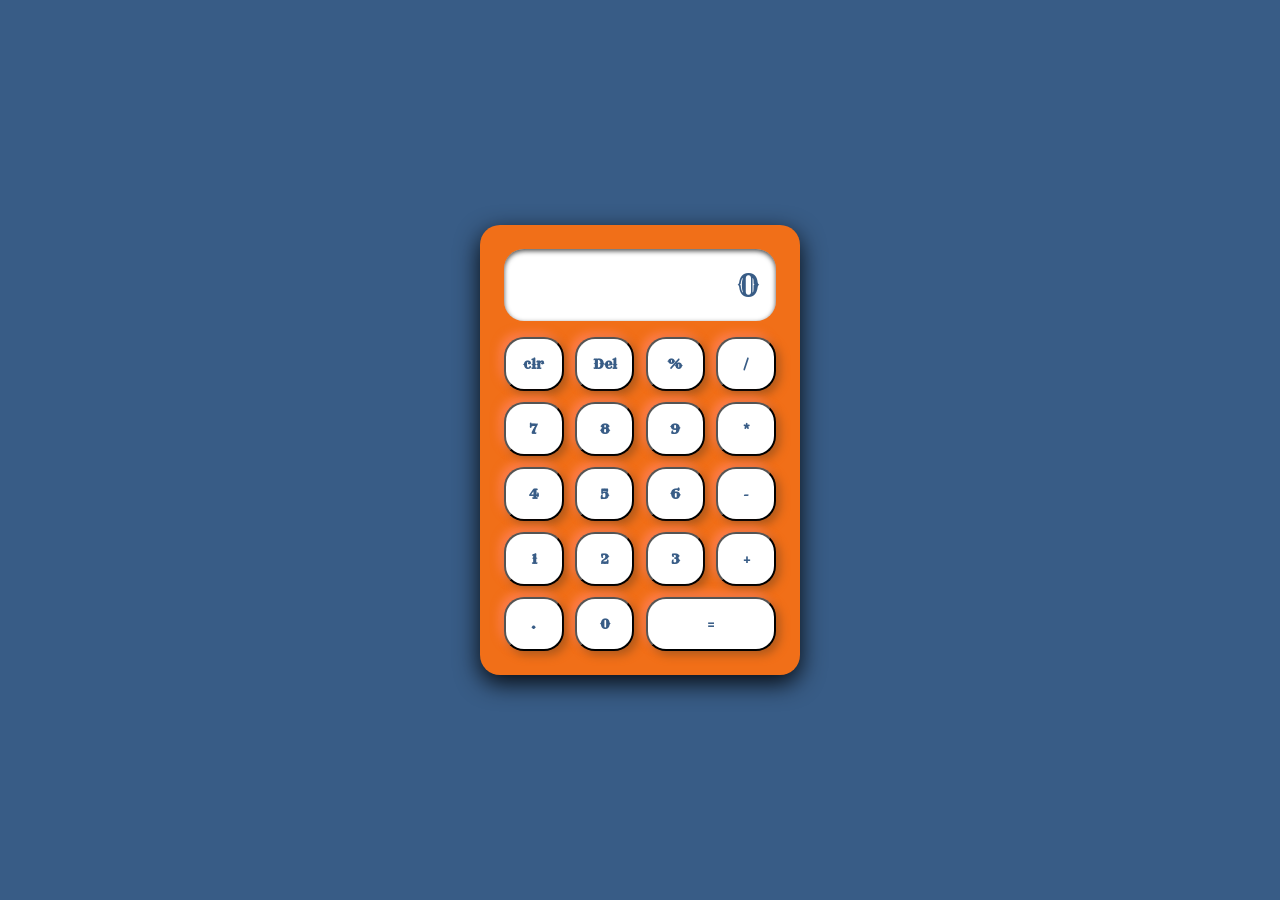
<file: index.html>
<!DOCTYPE html>
<html lang="en">
<head>
    <meta charset="UTF-8">
    <meta name="viewport" content="width=device-width, initial-scale=1.0">
    <title>calculette</title>
    <link rel="stylesheet" href="stylecalculette.css">
    <link href="https://fonts.googleapis.com/css2?family=Eagle+Lake&family=Rye&display=swap" rel="stylesheet">
</head>
<body>
    <div class="calculate">
        <div id="display" class="display">0</div>
        <div class="buttons">
            <button onclick="clearDisplay()">clr</button>
            <button onclick="deleteLast()">Del</button>
            <button onclick="append('%')">%</button>
            <button onclick="append('/')">/</button>
            <button onclick="append('7')">7</button>
            <button onclick="append('8')">8</button>
            <button onclick="append('9')">9</button>
            <button onclick="append('*')">*</button>
            <button onclick="append('4')">4</button>
            <button onclick="append('5')">5</button>
            <button onclick="append('6')">6</button>
            <button onclick="append('-')">-</button>
            <button onclick="append('1')">1</button>
            <button onclick="append('2')">2</button>
            <button onclick="append('3')">3</button>
            <button onclick="append('+')">+</button>
            <button onclick="append('.')">.</button>
            <button onclick="append('0')">0</button>
            <button class="equal" onclick="calculate()">=</button>
        </div>
    </div>
    <script src="scriptcalculette.js"></script>
</body>
</html>
</file>
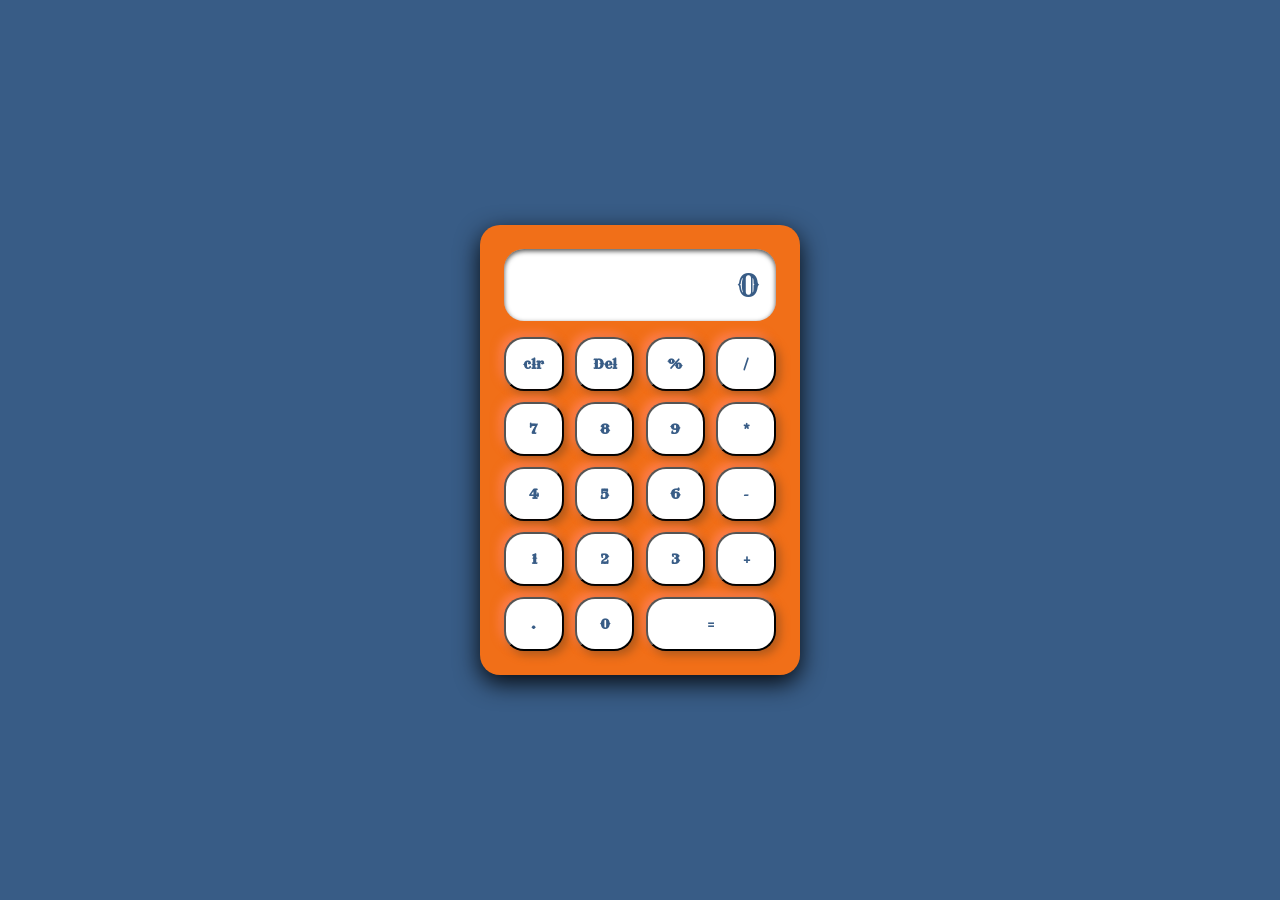
<file: Calculette.html>
<!DOCTYPE html>
<html lang="en">
<head>
    <meta charset="UTF-8">
    <meta name="viewport" content="width=device-width, initial-scale=1.0">
    <title>calculette</title>
    <link rel="stylesheet" href="stylecalculette.css">
    <link href="https://fonts.googleapis.com/css2?family=Eagle+Lake&family=Rye&display=swap" rel="stylesheet">
</head>
<body>
    <div class="calculate">
        <div id="display" class="display">0</div>
        <div class="buttons">
            <button onclick="clearDisplay()">clr</button>
            <button onclick="deleteLast()">Del</button>
            <button onclick="append('%')">%</button>
            <button onclick="append('/')">/</button>
            <button onclick="append('7')">7</button>
            <button onclick="append('8')">8</button>
            <button onclick="append('9')">9</button>
            <button onclick="append('*')">*</button>
            <button onclick="append('4')">4</button>
            <button onclick="append('5')">5</button>
            <button onclick="append('6')">6</button>
            <button onclick="append('-')">-</button>
            <button onclick="append('1')">1</button>
            <button onclick="append('2')">2</button>
            <button onclick="append('3')">3</button>
            <button onclick="append('+')">+</button>
            <button onclick="append('.')">.</button>
            <button onclick="append('0')">0</button>
            <button class="equal" onclick="calculate()">=</button>
        </div>
    </div>
    <script src="scriptcalculette.js"></script>
</body>
</html>
</file>
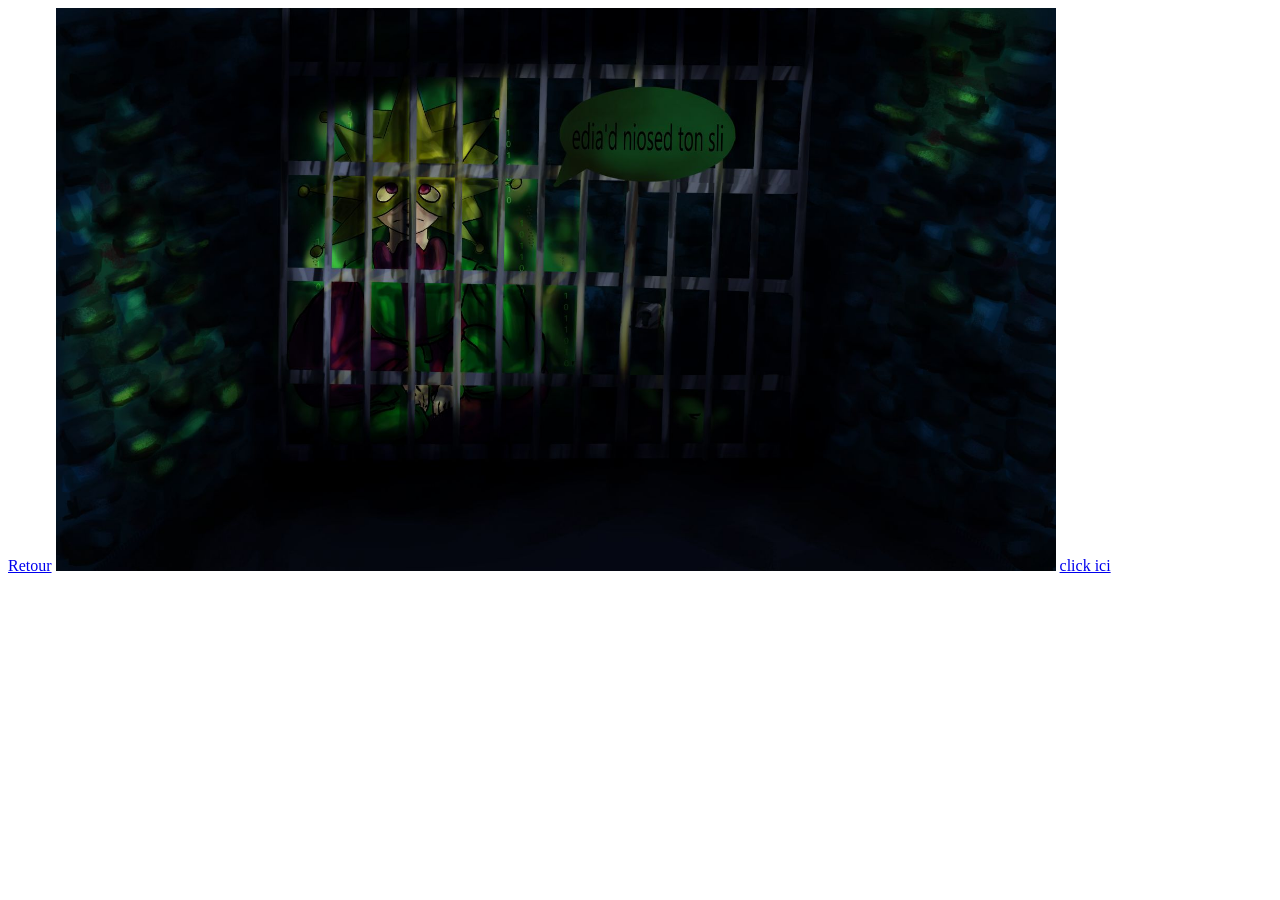
<file: jeu1.html>
<!DOCTYPE html>
<html lang="en">
<head>
    <meta charset="UTF-8">
    <meta name="viewport" content="width=device-width, initial-scale=1.0">
    <title>Document</title>
</head>
<body>
<a href="./index.html">Retour</a>
<img src="./prison2.jpg" alt="clown en prison" width=1000"></img>
    <a href="https://drive.google.com/drive/folders/1HYrU57ZsTQyBOirsZ8A9odKruzjwvHHG?usp">
        click ici
    </a>
</body>
</html>
</file>
<file: stylecalculette.css>
* {
    box-sizing: border-box;
    font-family: "Rye", serif;
    font-weight: 400;
    font-style: normal;
}
body {
    margin: 0%;
    height: 100vh;
    display: flex;
    align-items: center;
    justify-content: center;
    background: rgb(56, 92, 134);

}
.calculate {
    background-color: rgb(241, 111, 24);
    border-radius: 20px;
    box-shadow: 0 8px 25px rgba(0, 0, 0, 0.9);
    padding: 1.5rem;
    display: flex;
    flex-direction: column;
    gap: 1rem;
    width: 90%;
    max-width: 320px;
}
.display {
    background:white;
    border-radius: 20px;
    padding: 1rem;
    font-size: 2rem;
    text-align: right;
    color: rgb(56, 92, 134);
    box-shadow: inset 0 2px 5px rgba(0, 0, 0, 0.7);
    transition: all 0.2s;
}
.buttons{
    display: grid;
    grid-template-columns: repeat(4, 1fr);
    gap: 0.7rem;
    min-width: 0;
}
button{
    background: white;
    border-radius: 20px;
    padding: 1rem;
    font-size: 0.9rem;
    font-weight: bold;
    color: rgb(56, 92, 134);
    box-shadow: 4px 4px 10px rgb(175, 89, 27), -4px -4px 10px coral;
    transition: all 0.2s, transform 0.1s;
    cursor: pointer;
    min-width: 0;
}

button:hover {
    background-color: rgb(141, 173, 209);
    transform: scale(1.05);
}
button:active{
    box-shadow: inset 2px 2px 6px rgb(56, 92, 134), inset -2px -2px 6px rgb(56, 92, 134);
    transform: scale(0.95);
}
.equal {
    grid-column: span 2;
}
@media (max-width: 400px){
    button {
        font-size: 1rem;
        padding: 0.8rem;
    }
}
</file>
